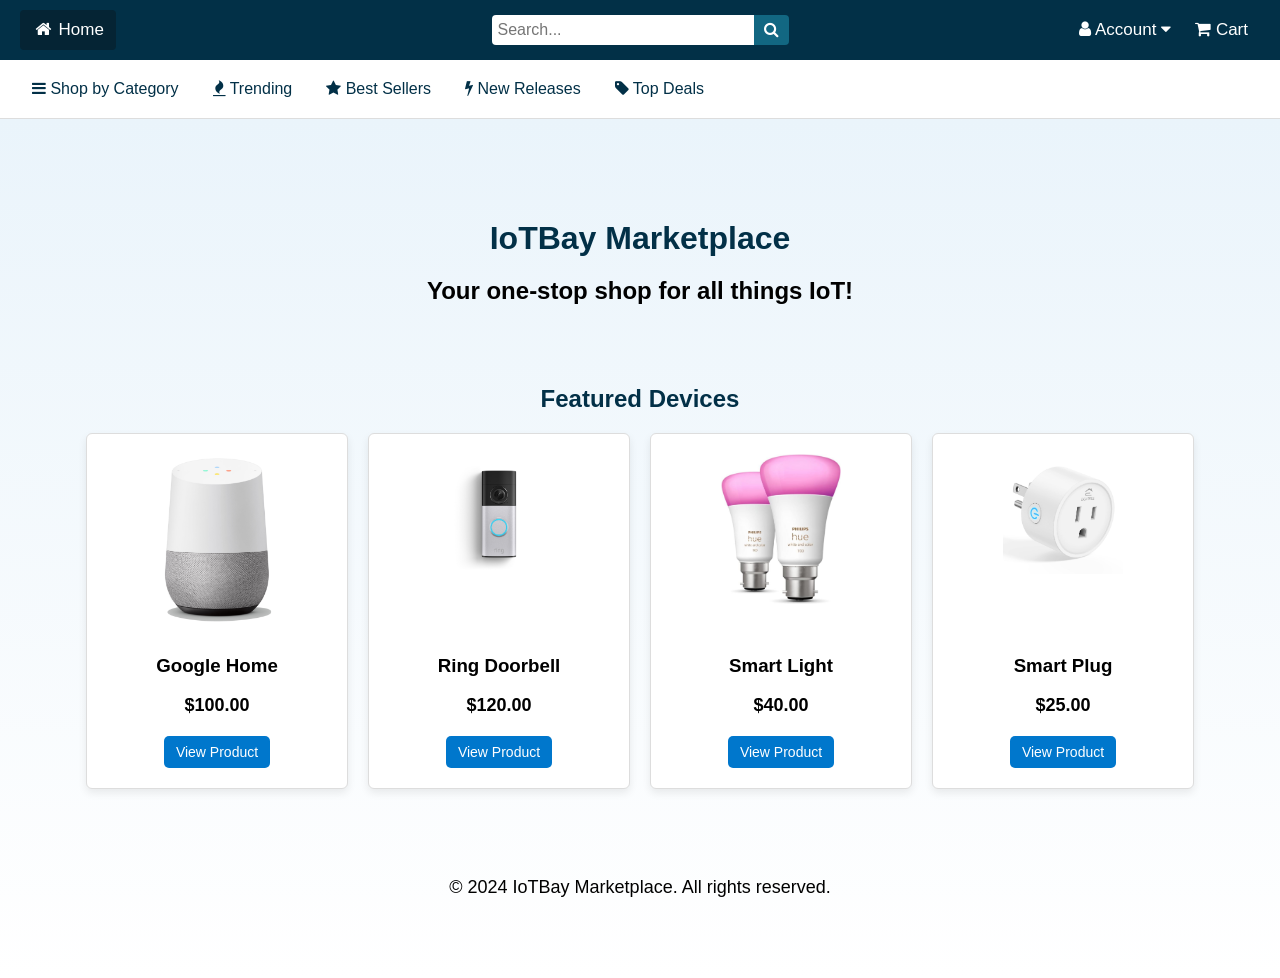
<file: frontend/index.html>
<!DOCTYPE html>
<html> 
    <head>
        <meta name="viewport" content="width=device-width, initial-scale=1.0">
        <title>Home Page</title>
        <link rel="stylesheet" href="style.css">
        <link rel="stylesheet" href="https://cdnjs.cloudflare.com/ajax/libs/font-awesome/4.7.0/css/font-awesome.min.css">
    </head>

    <body>

        <div id="overlay" class="overlay" onclick="closeNav()"></div>
        <div id="sideNav" class="sidenav">
            <a href="javascript:void(0)" class="closebtn" onclick="closeNav()">&times;</a>

            <h3 class="side-title">Shop by Category</h3>
            <a href="#">Smart Home</a>
            <a href="#">Security Systems</a>
            <a href="#">Lighting</a>
            <a href="#">Wearables</a>
        </div>

        <nav class="navbar">

            <div class="nav-left">
                <a class="active" href="index.html">
                <i class="fa fa-fw fa-home"></i> Home
                </a>
            </div>

            <div class="nav-center">
                <form class="search-form">
                    <input type="text" placeholder="Search..." name="search">
                    <button type="submit"><i class="fa fa-search"></i></button>
                </form>
            </div>

            <div class="nav-right">
                <div class="dropdown">
                    <button onclick="myFunction()" class="dropbtn"><i class="fa fa-user"></i> Account <i class="fa fa-caret-down"></i></button>
                    <div id="myDropdown" class="dropdown-content">
                        <a href="login.html">Login</a>
                        <a href="register.html"> Register</a>
                        <a href="welcome.html"> Account</a>
                    </div>
                </div>

                <a href="cart.html"><i class="fa fa-shopping-cart"></i> Cart</a>
            </div>
        </nav>

        <div class="sub-navbar">
            <span class="menu-toggle" onclick="openNav()">
                <i class="fa fa-bars"></i> Shop by Category
            </span>
            <a href="#"><i class="fa fa-fire"></i> Trending</a>
            <a href="#"><i class="fa fa-star"></i> Best Sellers</a>
            <a href="#"><i class="fa fa-bolt"></i> New Releases</a>
            <a href="#"><i class="fa fa-tag"></i> Top Deals</a>
        </div>

        <div class = "hero">
        <header>
            <h1> IoTBay Marketplace </h1>
            <h2>Your one-stop shop for all things IoT!</h2>
        </header>
        <div class="main-content">
        <h2>Featured Devices</h2>

        <div class="product-grid">
            <div class="product-card">
            <img src="images/googlehome.jpg" alt="Google Home" class="product-img">
            <div class="product-info">
                <h3>Google Home</h3>
                <p><strong>$100.00</strong></p>
                <button class="btn btn-primary">View Product</button>
            </div>
            </div>

            <div class="product-card">
            <img src="images/ring.jpg" alt="Ring Doorbell" class="product-img">
            <div class="product-info">
                <h3>Ring Doorbell</h3>
                <p><strong>$120.00</strong></p>
                <button class="btn btn-primary">View Product</button>
            </div>
            </div>

            <div class="product-card">
            <img src="images/smartlight.jpg" alt="Smart Light" class="product-img">
            <div class="product-info">
                <h3>Smart Light</h3>
                <p><strong>$40.00</strong></p>
                <button class="btn btn-primary">View Product</button>
            </div>
            </div>

            <div class="product-card">
            <img src="images/smartplug.jpg" alt="Smart Plug" class="product-img">
            <div class="product-info">
                <h3>Smart Plug</h3>
                <p><strong>$25.00</strong></p>
                <button class="btn btn-primary">View Product</button>
            </div>
            </div>
        </div>

        </div>

        <script src="nav.js"></script>

        <footer>
            <p>&copy; 2024 IoTBay Marketplace. All rights reserved.</p>
        </footer>

    </body>

</html>
</file>
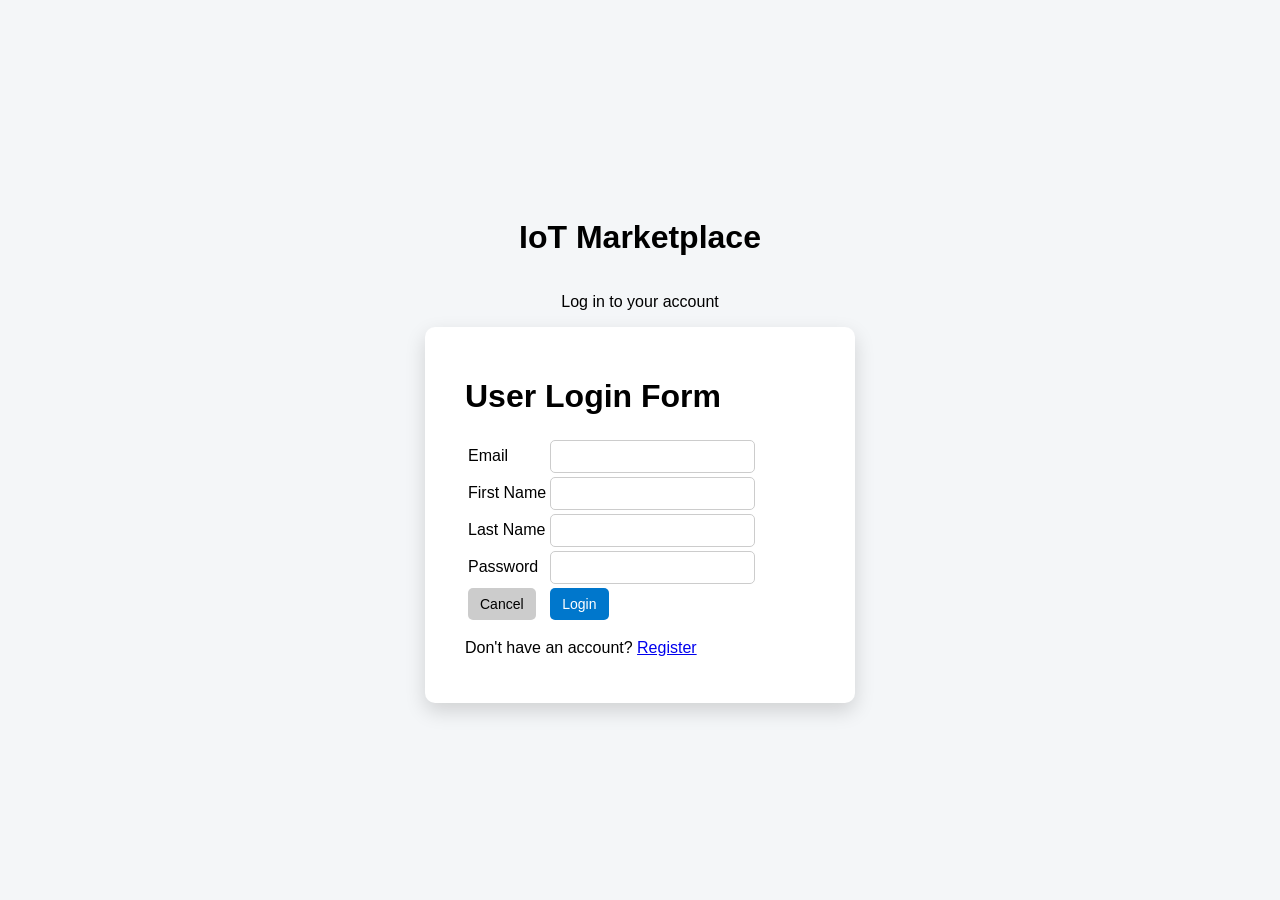
<file: frontend/login.html>
<!DOCTYPE html>
<html>
    <head>
        <meta name="viewport" content="width=device-width, initial-scale=1.0">
        <title>Login Page</title>
        <link rel="stylesheet" href="style.css">
    </head>


    <body class = "auth-page">
        <h1>
            <a href="index.html" class="logo-link">IoT Marketplace</a>
        </h1>
        <p> Log in to your account</p>
        <div class="content-container">
            <h1> User Login Form</h1>
            <form id="login-form">
                <table>
                 <tr>
                    <td><label for="email">Email</label></td>
                    <td>
                    <input type="email" id="email" name="email" required />
                    <small id="email-error" class="error-message"></small>
                    </td>
                </tr>
                <tr>
                    <td><label for="first_name">First Name</label></td>
                    <td>
                    <input type="text" id="first_name" name="first_name" required />
                    <small id="name-error" class="error-message"></small>
                    </td>
                </tr>
                <tr>
                    <td><label for="last_name">Last Name</label></td>
                    <td>
                    <input type="text" id="last_name" name="last_name" required />
                    <small id="last-name-error" class="error-message"></small>
                    </td>
                </tr>
                <tr>
                    <td><label for="password">Password</label></td>
                    <td>
                    <input type="password" id="password" name="password" required/>
                    <small id="password-error" class="error-message"></small>
                    </td>
                </tr>
                <tr>
                    <td><button type="reset" class="btn btn-secondary">Cancel</button></td>
                    <td><button type="submit" class ="btn btn-primary">Login</button></td>
                </tr>
                </table>
                <small id="form-error" class="error-message"></small>
            </form>
            <p> Don't have an account? <a href="register.html">Register</a></p>
        </div>
        <script src="login.js"></script>
    </body>

</html>
</file>
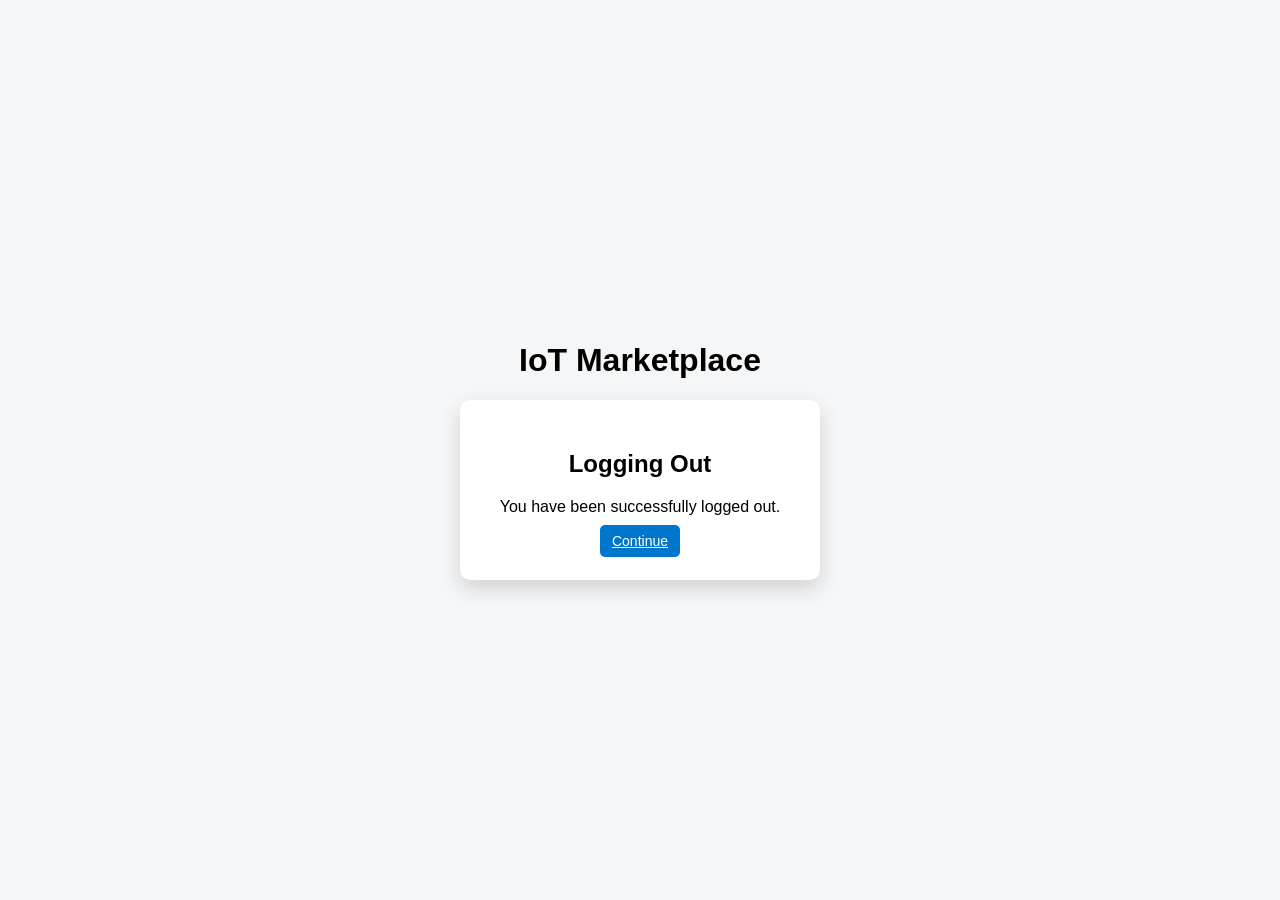
<file: frontend/logout.html>
<!doctype html>
<html>
    <head>
        <meta name="viewport" content="width=device-width, initial-scale=1.0">
        <title>Home Page</title>
        <link rel="stylesheet" href="style.css">
        <link rel="stylesheet" href="https://cdnjs.cloudflare.com/ajax/libs/font-awesome/4.7.0/css/font-awesome.min.css">
    </head>

  <body class="logout-page">

    <h1> 
        <a href="index.html" class="logo-link">IoT Marketplace</a>
    </h1>

    <div class="content-container">
        <h2>Logging Out</h2>
        <p id="logout-message">You have been successfully logged out.</p>
        <a href="index.html" class="btn btn-primary">Continue</a>
    </div>
  </body>
</html>
</file>
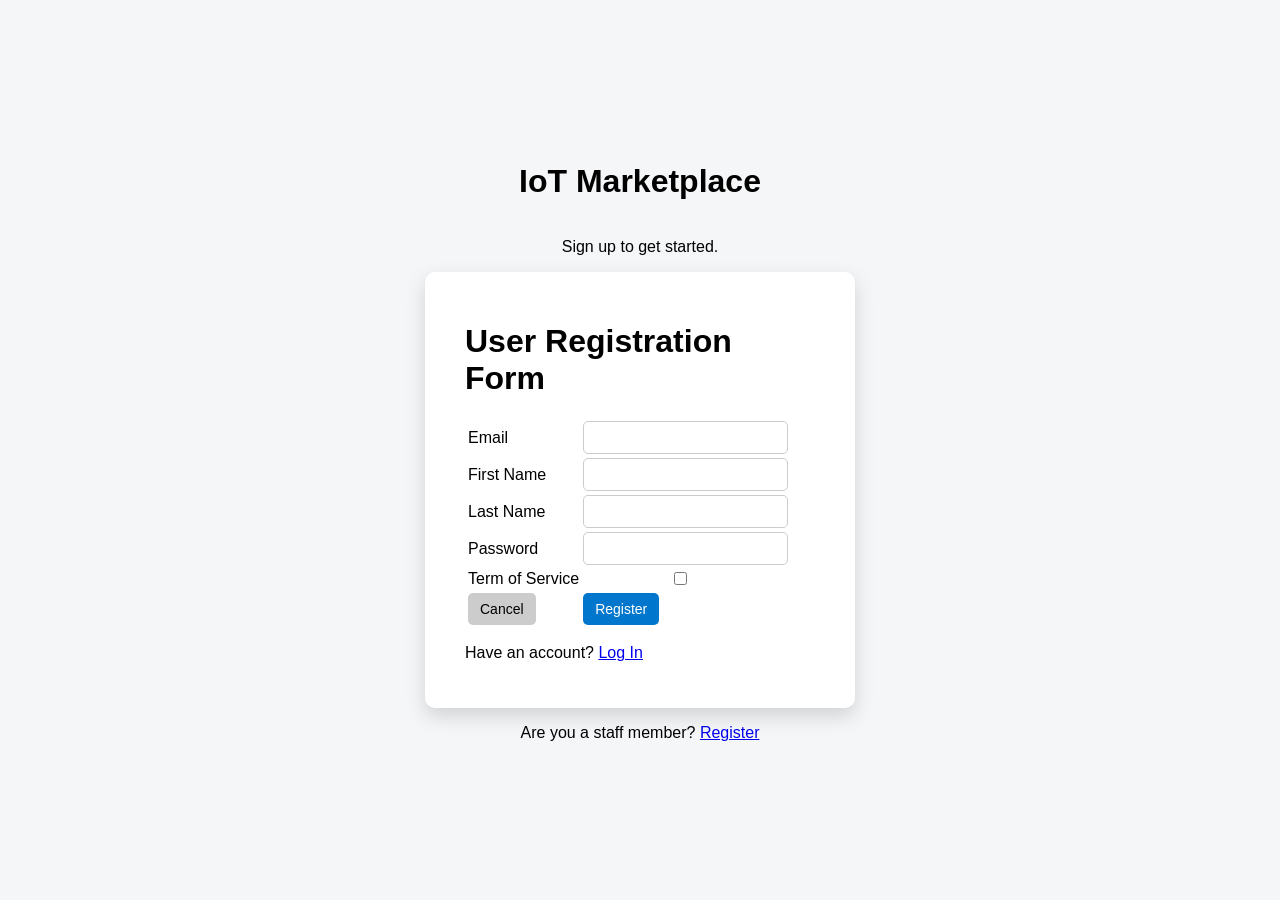
<file: frontend/register.html>
<!DOCTYPE html>
<html>
    <head>
        <title>User Registration Form</title>
        <link rel="stylesheet" href="style.css" />
    </head>


    <body class = "auth-page"> 
        <h1> 
            <a href="index.html" class="logo-link">IoT Marketplace</a>
        </h1>

        <p> Sign up to get started.</p>

        <div class="content-container">
            <h1>User Registration Form</h1>
            <form id="register-form">
                <table>
                    <tr>
                        <td><label for="email">Email</label></td>
                        <td>
                        <input type="email" id="email" name="email" />
                        <small id="email-error" class="error-message"></small>
                        </td>
                    </tr>
                    <tr>
                        <td><label for="first_name">First Name</label></td>
                        <td><input type="text" id="first_name" name="first_name" /></td>
                    </tr>
                    <tr>
                        <td><label for="last_name">Last Name</label></td>
                        <td><input type="text" id="last_name" name="last_name" /></td>
                    </tr>
                    <tr>
                        <td><label for="password">Password</label></td>
                        <td>
                        <input type="password" id="password" name="password" />
                        <small id="password-error" class="error-message"></small>
                        </td>
                    </tr>
                    <tr>
                        <td><label for="tos">Term of Service</label></td>
                        <td>
                        <input type="checkbox" id="tosCheckbox" name="option1" value="yes" required />
                        </td>
                    </tr>
                    <tr>
                        <td><button type="reset" class="btn btn-secondary">Cancel</button></td>
                        <td><button type="submit" class="btn btn-primary">Register</button></td>
                    </tr>
                </table>
                <small id="form-error" class="error-message"></small>
            </form>
            <p> Have an account? <a href="login.html">Log In</a></p>
            
        </div>
        <script src="register.js"></script>

        <p>
            Are you a staff member? 
            <a href="staff_register.html">Register</a>
        </p> 
    </body>

</html>
</file>
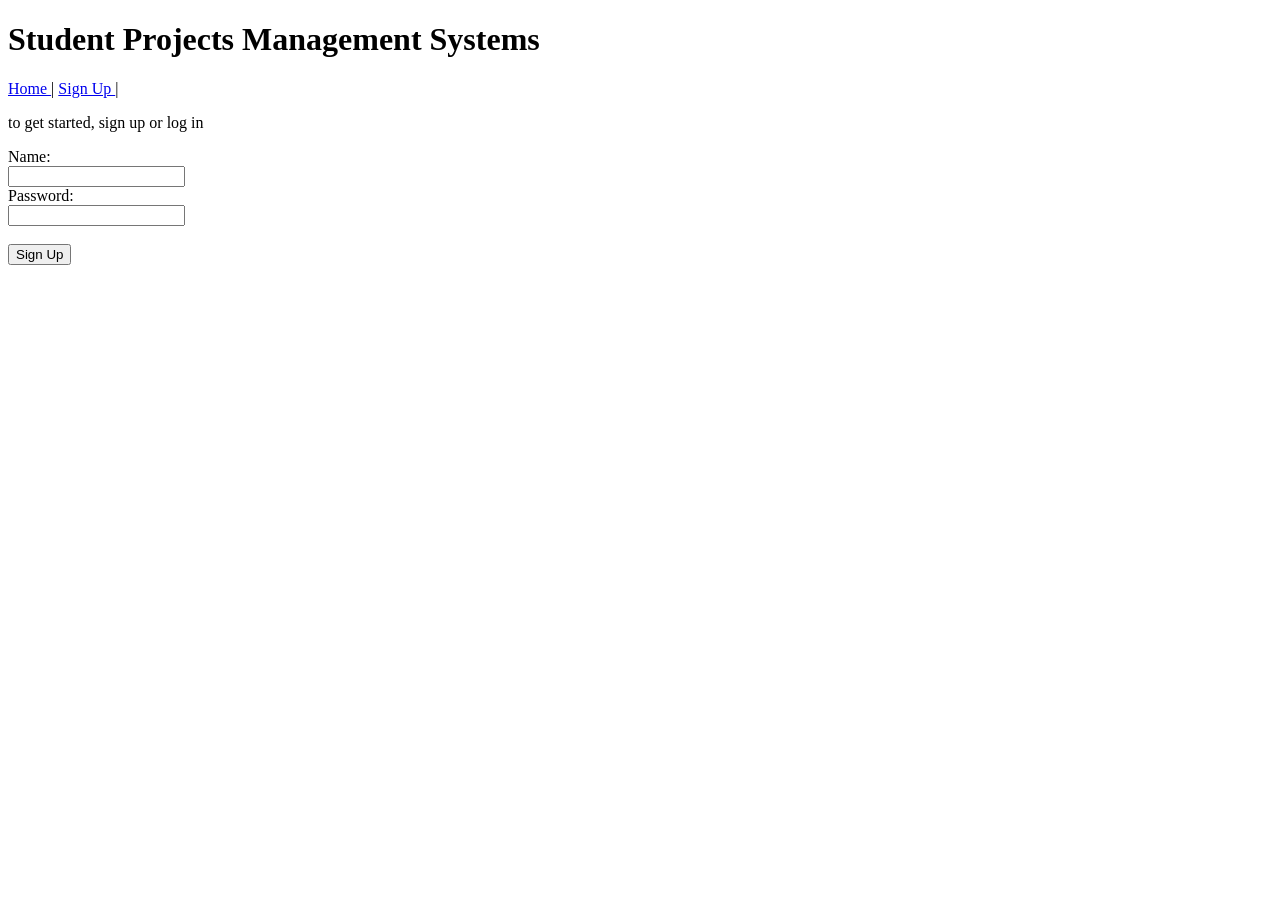
<file: frontend/signup.html>
<!DOCTYPE html>
<html>


    <body>
        <h1> Student Projects Management Systems </h1>
        <nav>
            <a href="index.html"> Home </a> |
            <a href="signup.html"> Sign Up </a> |
        </nav>

        <p> to get started, sign up or log in</p>
        <form>
            <label for ="name"> Name: </label> <br>
            <input type="text" id="name" name="name" required> <br>

            <label for ="password"> Password: </label> <br>
            <input type="password" id="password" name="password" required> <br> <br>
            <input type="submit" value="Sign Up"> <br>
        </form>

    </body>
</html>
</file>
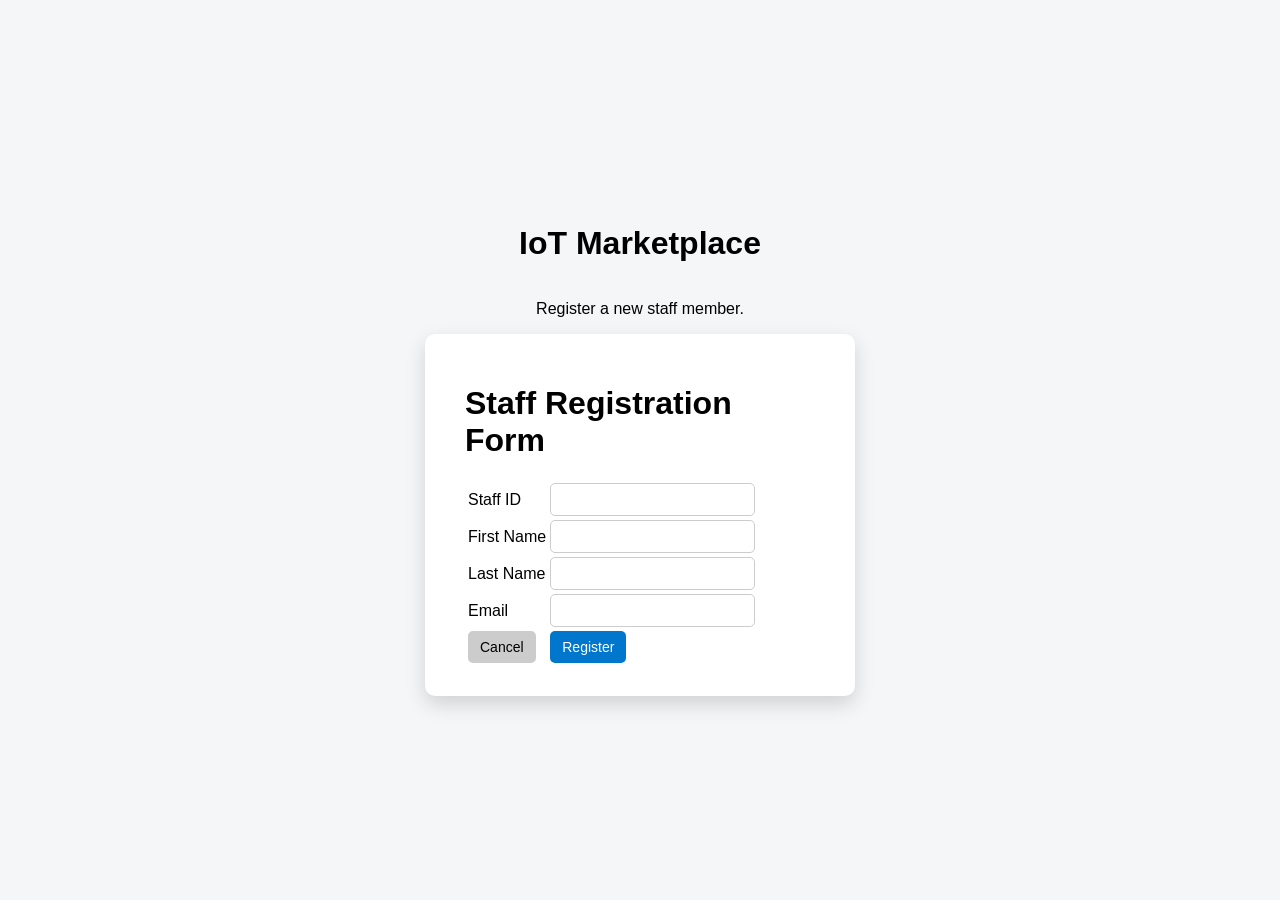
<file: frontend/staff_register.html>
<!DOCTYPE html>
<html>
    <head>
        <title>Staff Registration Form</title>
        <link rel="stylesheet" href="style.css" />
    </head>

    <body class="auth-page">
        <h1>
            <a href="index.html" class="logo-link">IoT Marketplace</a>
        </h1>

        <p>Register a new staff member.</p>

        <div class="content-container">
            <h1>Staff Registration Form</h1>

            <form id="staff-register-form">
                <table>
                    <tr>
                        <td><label for="staff_id">Staff ID</label></td>
                        <td>
                            <input type="text" id="staff_id" name="staff_id" required />
                            <small id="staff-id-error" class="error-message"></small>
                        </td>
                    </tr>
                    <tr>
                        <td><label for="staff_first_name">First Name</label></td>
                        <td>
                            <input type="text" id="staff_first_name" name="staff_first_name" required />
                            <small id="staff-first-name-error" class="error-message"></small>
                        </td>
                    </tr>
                    <tr>
                        <td><label for="staff_last_name">Last Name</label></td>
                        <td>
                            <input type="text" id="staff_last_name" name="staff_last_name" required />
                            <small id="staff-last-name-error" class="error-message"></small>
                        </td>
                    </tr>
                    <tr>
                        <td><label for="staff_email">Email</label></td>
                        <td>
                            <input type="email" id="staff_email" name="staff_email" required />
                            <small id="staff-email-error" class="error-message"></small>
                        </td>
                    </tr>
                    <tr>
                        <td><button type="reset" class="btn btn-secondary">Cancel</button></td>
                        <td><button type="submit" class="btn btn-primary">Register</button></td>
                    </tr>
                </table>

                <small id="form-error" class="error-message"></small>
            </form>
        </div>

        <script src="staff-register.js"></script>
    </body>
</html>
</file>
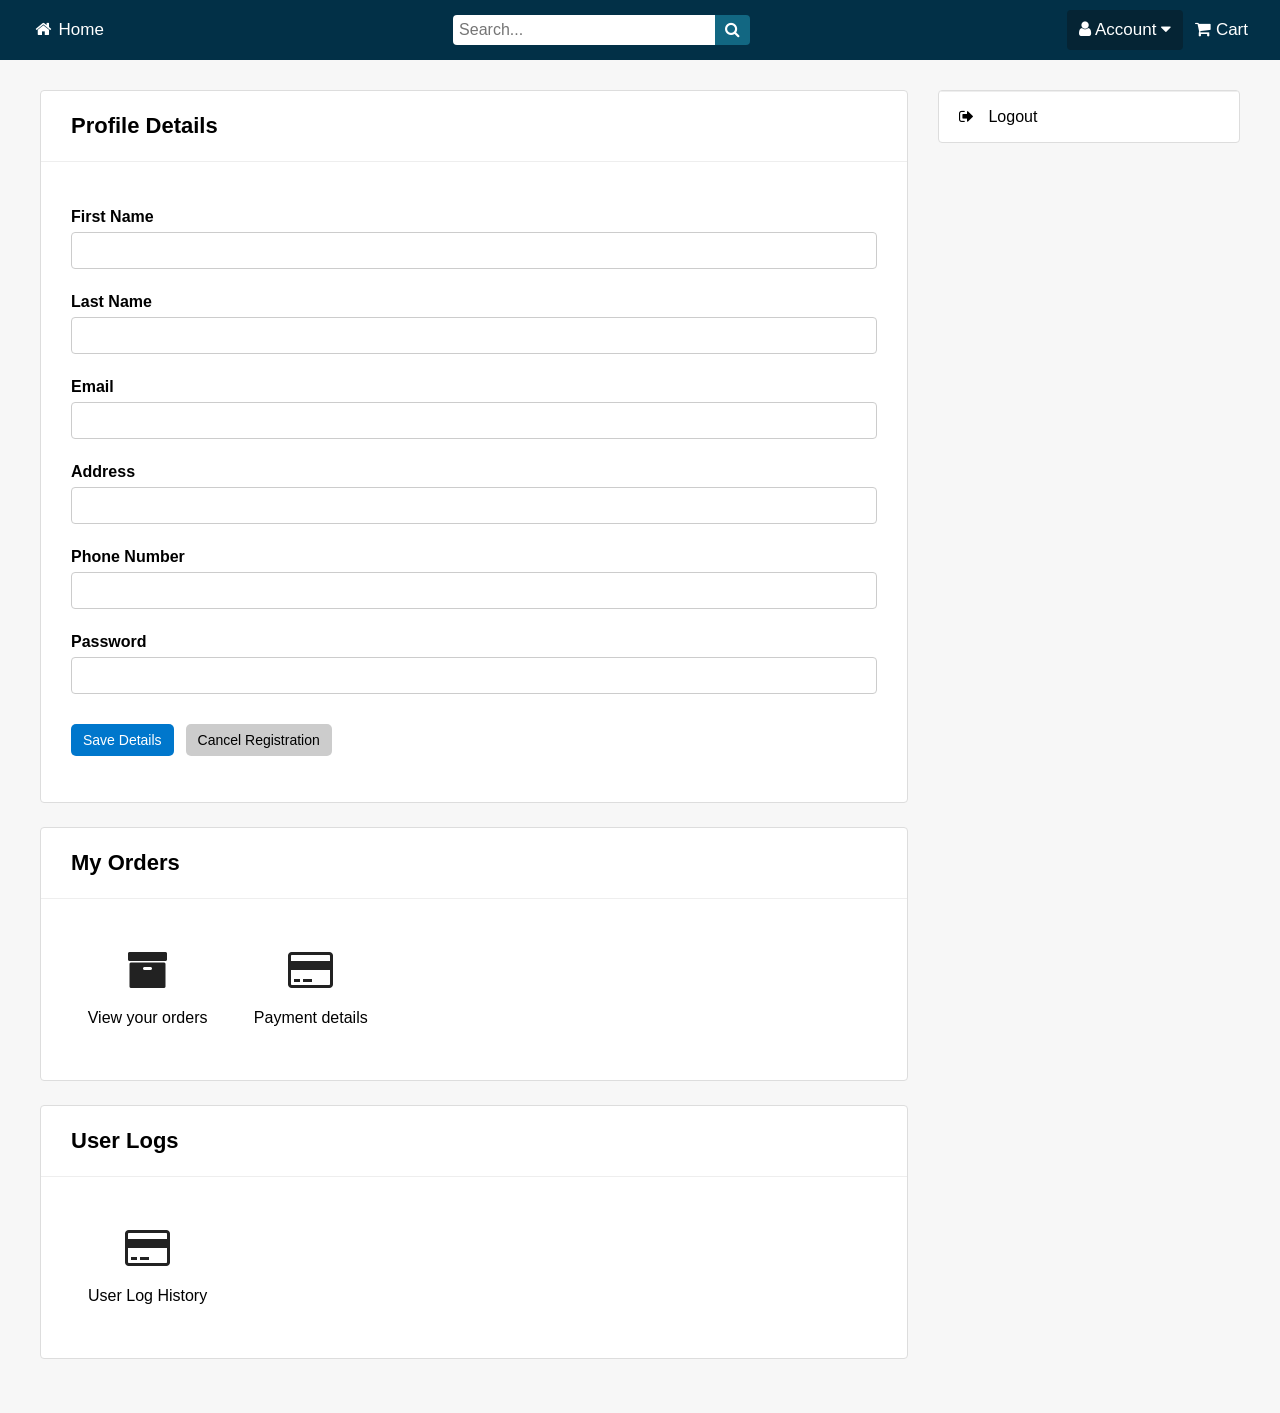
<file: frontend/welcome.html>
<!doctype html>
<html>
  <head>
    <title>Account Page</title>
    <link rel="stylesheet" href="style.css" />
    <link rel="stylesheet" href="https://cdnjs.cloudflare.com/ajax/libs/font-awesome/4.7.0/css/font-awesome.min.css">
  </head>
  <body>
    <nav class="navbar">
      <div class="nav-left">
        <a href="index.html">
          <i class="fa fa-fw fa-home"></i> Home
        </a>
      </div>
      <div class="nav-center">
        <form class="search-form">
          <input type="text" placeholder="Search..." name="search">
          <button type="submit"><i class="fa fa-search"></i></button>
        </form>
      </div>
      <div class="nav-right">
        <div class="dropdown">
          <button onclick="myFunction()" class="dropbtn active">
            <i class="fa fa-user"></i> Account 
            <i class="fa fa-caret-down"></i>
          </button>
            <div id="myDropdown" class="dropdown-content">
              <a href="login.html">Login</a>
              <a href="register.html">Register</a>
            </div>
        </div>
      </div>
      <a href="cart.html"><i class="fa fa-shopping-cart"></i> Cart</a>
    </nav>

    
    <div class="account-page">
      <div class="account-main">
        <div class="account-box">
          <h2>Profile Details</h2>
          <div class="details-box">
            <p id="welcome-message"></p>
            <form id="account-form">
              <label for="first_name">First Name</label>
              <input type="text" id="first_name" readonly>

              <label for="last_name">Last Name</label>
              <input type="text" id="last_name" readonly>

              <label for="email">Email</label>
              <input type="email" id="email" readonly>

               <label for="address">Address</label>
               <input type="text" id="address">
               <label for="phone">Phone Number</label>
               <input type="text" id="phone">
               <label for="password">Password</label>
               <input type="password" id="password">
               <div class="button-row">
                <button type="submit" class="btn btn-primary">Save Details</button>
                <button type="button" id="cancelRegistrationBtn" class="btn btn-secondary">Cancel Registration</button>
              </div>
            </form>
            <p id="account-status"></p>
          </div>
        </div>

        <div class="account-box">
          <h2>My Orders</h2>
          <div class="account-grid">
            <div class="account-item">
              <i class="fa fa-archive"></i>
              <p><a href="order.html">View your orders</a></p>
            </div>
            <div class="account-item">
              <i class="fa fa-credit-card"></i>
              <p>Payment details</p>
            </div>
          </div>
        </div>


        <div class= "account-box">
            <h2>User Logs</h2>
            <div class="account-grid">
                <div class="account-item">
                    <i class="fa fa-credit-card"></i>
                    <p>User Log History</p>
                </div>
            </div>
        </div>

        </div>
        <div class="account-sidebar">
          <a href="logout.html" id="logoutLink"><i class="fa fa-sign-out"></i> Logout</a>
        </div>
    </div>
    <script src="welcome.js"></script>
  </body>
</html>
</file>
<file: frontend/style.css>
html, body {
  margin: 0;
  font-family: Arial, Helvetica, sans-serif;
}

/* top navigation bar */
.navbar {
  display: flex;
  justify-content: space-between;
  align-items: center;
  background-color: #023047;
  padding: 10px 20px;
}

.nav-left,
.nav-center,
.nav-right {
  display: flex;
  align-items: center;
}

.nav-left {
  flex: 1;
}

.nav-center {
  flex: 0;
  justify-content: center;
}

.nav-right {
  flex: 1;
  justify-content: flex-end;
}

.navbar a {
  color: white;
  text-decoration: none;
  padding: 10px 12px;
  font-size: 17px;
}

.navbar a:hover {
  background-color: #081821;
  border-radius: 4px;
}

.navbar a.active {
  background-color: #052434;
  color: white;
  border-radius: 4px;
}

.nav-center input {
  padding: 6px;
  font-size: 16px;
  width: 250px;
  border: none;
  border-radius: 4px;
  color: #e9e9e9;
}



/* top navigation bar --> search bar */
.search-form {
  display: flex;
  align-items: center;
}

.search-form input {
  color: #023047;
  padding: 6px;
  font-size: 16px;
  border: none;
  border-radius: 4px 0 0 4px;
  outline: none;
}

.search-form button {
  padding: 6px 10px;
  background: #126782;
  color: white;
  font-size: 16px;
  border: none;
  cursor: pointer;
  border-radius: 0 4px 4px 0;
}

.search-form button:hover {
  background: #1A839F;
  color: #023047
}

/* drop down menu for account --> login and register */
.dropbtn {
  color: white;
  text-decoration: none;
  padding: 10px 12px;
  font-size: 17px;
  background: none;
  border: none;
  cursor: pointer;
}

.dropbtn:hover {
  background-color: #081821;
  border-radius: 4px;
}

.dropbtn.active {
  background-color: #052434;
  border-radius: 4px;
}

.dropdown {
  position: relative;
  display: inline-block;
}

.dropdown-content {
  display: none;
  position: absolute;
  background-color: #f1f1f1;
  min-width: 160px;
  overflow: auto;
  box-shadow: 0px 8px 16px 0px rgba(0,0,0,0.2);
  z-index: 1;
}

.dropdown-content a {
  color: black;
  padding: 12px 16px;
  text-decoration: none;
  display: block;
}

.dropdown-content a:hover {
  background-color: #81B8D1;
}

.show {display: block;}

/* login + register pages */
.auth-page {
  margin: 0;
  font-family: Arial, sans-serif;
  background-color: #f4f6f8;

  display: flex;
  flex-direction: column;
  align-items: center;
  justify-content: center;

  height: 100vh;
}

.auth-page .content-container {
  background-color: white;
  padding: 30px 40px;
  border-radius: 10px;
  box-shadow: 0 8px 20px rgba(0, 0, 0, 0.15);
  width: 350px;
}

.auth-page input {
  width: 100%;
  padding: 8px;
  border-radius: 5px;
  border: 1px solid #ccc;
}

.logo-link {
  text-decoration: none;
  color: inherit; 
}

.logo-link:hover {
  opacity: 0.8;
}

/* Base button */
.btn {
  padding: 8px 12px;
  border-radius: 5px;
  border: none;
  cursor: pointer;
  font-size: 14px;
}

.btn-primary {
  background-color: #0077cc;
  color: white;
}

.btn-primary:hover {
  background-color: #005fa3;
}

.btn-secondary {
  background-color: #ccc;
  color: black;
}

.btn-secondary:hover {
  background-color: #b3b3b3;
}

/* home page */
.hero {
  text-align: center;
  padding: 60px 20px;
  background: linear-gradient(to bottom, #eaf4fb, white);
}

.hero h1 {
  margin-bottom: 10px;
  color: #023047;
}

.hero p {
  margin-bottom: 20px;
  font-size: 18px;
}

.main-content {
  padding: 30px 40px;
}

.main-content h2 {
  text-align: center;
  margin-top: 10px;
  margin-bottom: 20px;
  color: #023047;
}

.product-grid {
  display: flex;
  flex-wrap: wrap;
  gap: 20px;
  justify-content: center;
  margin-bottom: 40px;
}

.product-card {
  background: white;
  padding: 20px;
  border: 1px solid #ddd;
  border-radius: 6px;
  width: 220px;
  text-align: center;
  box-shadow: 0 4px 8px rgba(0,0,0,0.08);
  display: flex;
  flex-direction: column;
}

.product-info {
  margin-top: auto;
}

.product-img {
  width: 100%;
  max-width: 120px;
  display: block;
  margin: 0 auto 10px auto;
}

/* categories */
.categories {
  display: flex;
  flex-wrap: wrap;
  justify-content: center;
  gap: 20px;
  margin-bottom: 40px;
}

.category-card {
  background: white;
  padding: 15px 25px;
  border-radius: 5px;
  border: 1px solid #ddd;
  min-width: 150px;
  text-align: center;
  box-shadow: 0 4px 8px rgba(0,0,0,0.05);
}

.sub-navbar {
  display: flex;
  align-items: center;
  gap: 10px;
  background-color: white;
  padding: 12px 20px;
  border-bottom: 1px solid #ddd;
}

.sub-navbar a {
  text-decoration: none;
  color: #023047;
  font-size: 16px;
  padding: 8px 12px;
  background: none;
  border: none;
  cursor: pointer;
}

.sub-navbar a:hover {
  background-color: #eaf4fb;
  border-radius: 4px;
}

.menu-toggle {
  color: #023047;
  font-size: 16px;
  padding: 8px 12px;
  cursor: pointer;
  border-radius: 4px;
}

.menu-toggle:hover {
  background-color: #eaf4fb;
}

/* overlay */
.overlay {
  position: fixed;
  display: none;
  width: 100%;
  height: 100%;
  top: 0;
  left: 0;
  background-color: rgba(0,0,0,0.5);
  z-index: 998;
}

/* side nav */
.sidenav {
  height: 100%;
  width: 0;
  position: fixed;
  top: 0;
  left: 0;
  background-color: #023047;
  overflow-x: hidden;
  transition: 0.3s;
  padding-top: 60px;
  z-index: 999;
}

.sidenav a {
  padding: 12px 24px;
  text-decoration: none;
  font-size: 16px;
  color: white;
  display: block;
}

.sidenav a:hover {
  background-color: #081821;
}

.sidenav .closebtn {
  position: absolute;
  top: 10px;
  right: 20px;
  font-size: 30px;
}

.side-title {
  padding: 12px 24px;
  margin: 10px 0 5px;
  font-size: 18px;
  font-weight: bold;
  color: #ccc;
}

/* logout page */
.logout-page {
  margin: 0;
  font-family: Arial, sans-serif;
  background-color: #f4f6f8;

  display: flex;
  flex-direction: column;
  align-items: center;
  justify-content: center;

  height: 100vh;
}

.logout-page .content-container {
  background: white;
  padding: 30px 40px;
  border-radius: 10px;
  box-shadow: 0 8px 20px rgba(0,0,0,0.15);
  text-align: center;
}

.error-message {
  display: none;
  color: red;
  font-size: 0.9em;
  margin-top: 4px;
}

/* header */
header{padding: 20px;
      text-align: center;
}

/* accountlayout */
.account-page {
  display: flex;
  gap: 30px;
  align-items: flex-start;
  padding: 30px 40px;
  background-color: #f7f7f7;
}

.account-main {
  flex: 1;
}

.account-sidebar {
  width: 300px;
  background-color: white;
  border: 1px solid #ddd;
  border-radius: 4px;
  overflow: hidden;
}

.account-sidebar a {
  display: block;
  padding: 16px 20px;
  color: white;
  text-decoration: none;
  border-top: 1px solid #eee;
  font-size: 16px;
}

.account-sidebar a i,
.sidebar-title i {
  margin-right: 10px;
}

.account-sidebar a:hover {
  background-color: #eaf4fb;
}

#logoutLink {
  color: black;
  font-weight: 500;
}

#logoutLink:hover {
  background-color: #ffe5e5;
}

.account-box {
  background-color: white;
  border: 1px solid #ddd;
  border-radius: 4px;
  margin-bottom: 24px;
  overflow: hidden;
}

.account-box h2 {
  margin: 0;
  padding: 22px 30px;
  border-bottom: 1px solid #eee;
  font-size: 22px;
}

.account-grid {
  display: grid;
  grid-template-columns: repeat(5, 1fr);
  gap: 10px;
  padding: 30px;
  text-align: center;
}

.account-item {
  padding: 20px 10px;
}

.account-item i {
  font-size: 42px;
  margin-bottom: 15px;
  color: #222;
}

.account-item p {
  margin: 0;
  line-height: 1.5;
  font-size: 16px;
}

.account-item a {
  text-decoration: none;
  color: inherit;
}

.details-box {
  padding: 30px;
}

.details-box label {
  display: block;
  margin-top: 14px;
  margin-bottom: 6px;
  font-weight: bold;
}

.details-box input {
  width: 100%;
  padding: 10px;
  border: 1px solid #ccc;
  border-radius: 4px;
  box-sizing: border-box;
  margin-bottom: 10px;
}

.button-row {
  margin-top: 20px;
  display: flex;
  gap: 12px;
  flex-wrap: wrap;
}
</file>
